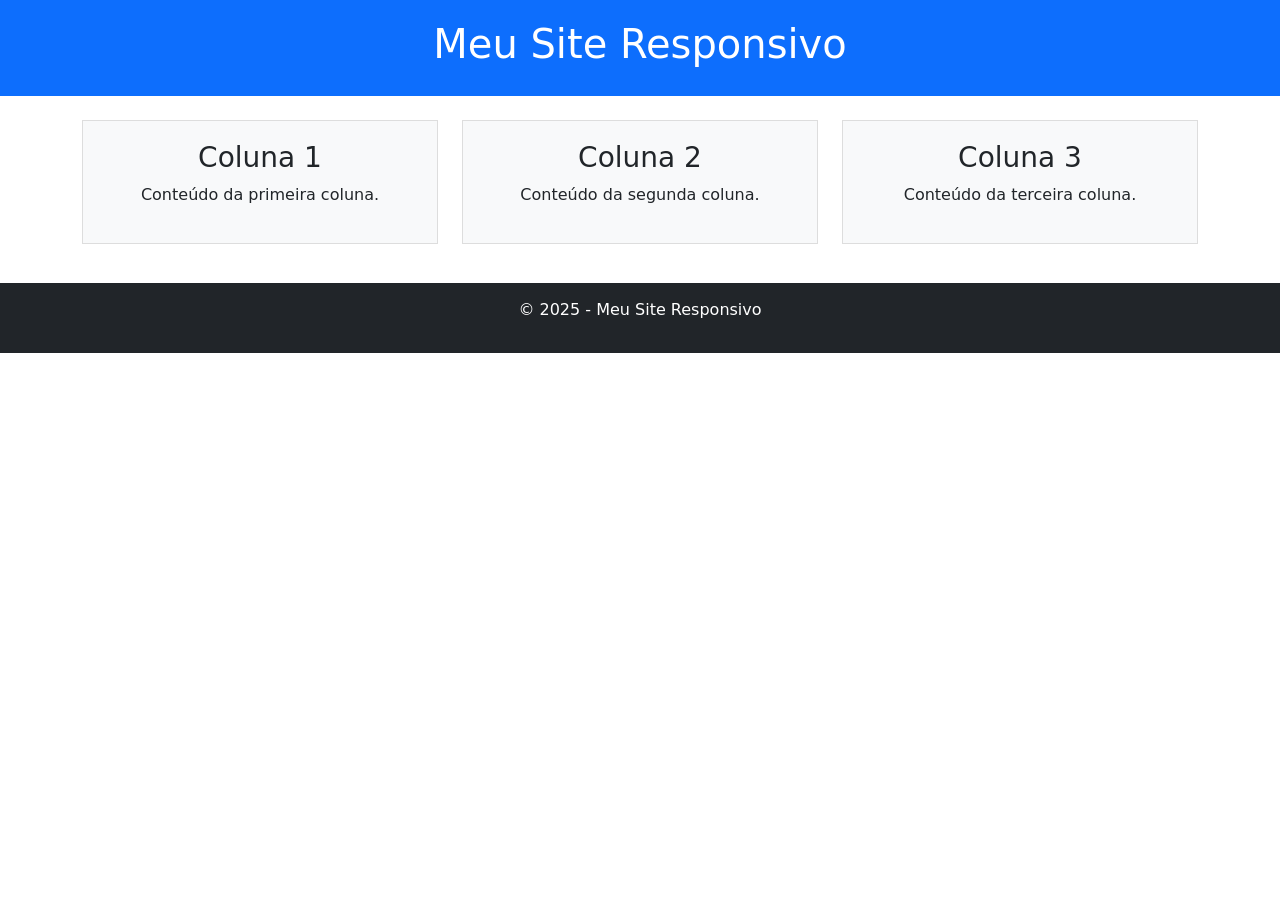
<file: aulapratica/index.html>
<!DOCTYPE html>
<html lang="pt-BR">
<head>
    <meta charset="UTF-8">
    <meta name="viewport" content="width=device-width, initial-scale=1.0">
    <title>Página Responsiva com Bootstrap</title>

    <!-- Bootstrap CSS -->
    <link href="https://cdn.jsdelivr.net/npm/bootstrap@5.3.3/dist/css/bootstrap.min.css" rel="stylesheet">

    <style>
        header {
            background-color: #0d6efd;
            color: white;
            padding: 20px;
            text-align: center;
        }

        .coluna {
            background-color: #f8f9fa;
            border: 1px solid #ddd;
            padding: 20px;
            text-align: center;
            margin-bottom: 15px;
        }

        footer {
            background-color: #212529;
            color: white;
            text-align: center;
            padding: 15px;
        }
    </style>
</head>
<body>

    <!-- Cabeçalho -->
    <header>
        <h1>Meu Site Responsivo</h1>
    </header>

    <!-- Conteúdo Principal -->
    <main class="container my-4">
        <div class="row">
            
            <!-- Coluna 1 -->
            <div class="col-12 col-md-6 col-lg-4">
                <div class="coluna">
                    <h3>Coluna 1</h3>
                    <p>Conteúdo da primeira coluna.</p>
                </div>
            </div>

            <!-- Coluna 2 -->
            <div class="col-12 col-md-6 col-lg-4">
                <div class="coluna">
                    <h3>Coluna 2</h3>
                    <p>Conteúdo da segunda coluna.</p>
                </div>
            </div>

            <!-- Coluna 3 -->
            <div class="col-12 col-md-12 col-lg-4">
                <div class="coluna">
                    <h3>Coluna 3</h3>
                    <p>Conteúdo da terceira coluna.</p>
                </div>
            </div>

        </div>
    </main>

    <!-- Rodapé -->
    <footer>
        <p>&copy; 2025 - Meu Site Responsivo</p>
    </footer>

    <!-- Bootstrap JS -->
    <script src="https://cdn.jsdelivr.net/npm/bootstrap@5.3.3/dist/js/bootstrap.bundle.min.js"></script>

</body>
</html>
</file>
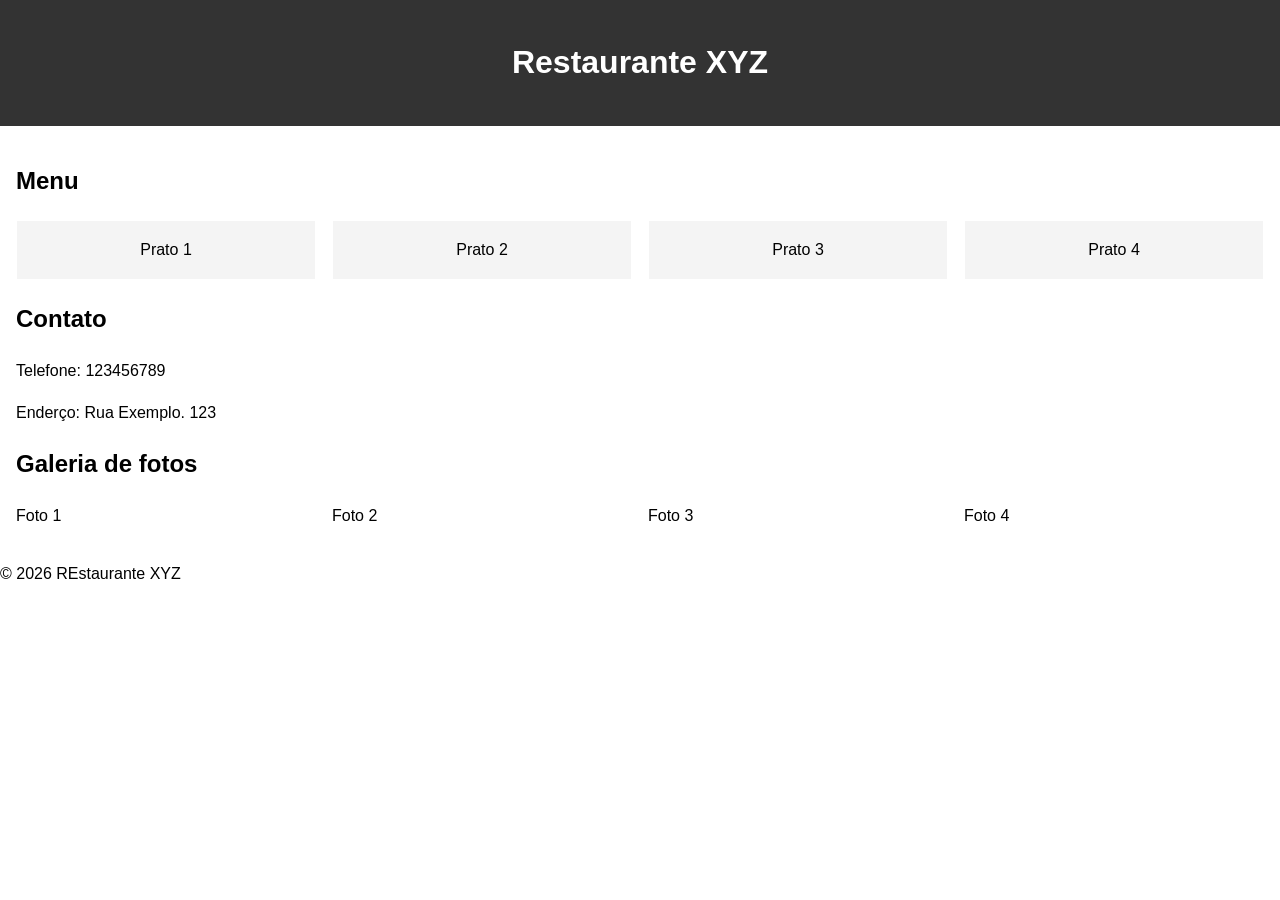
<file: dock02/index.html>
<!DOCTYPE html>
<html lang="en">
<head>
    <meta charset="UTF-8">
    <meta name="viewport" content="width=device-width, initial-scale=1.0">
    <title>Restaurante XYZ</title>
    <link rel="stylesheet" href="style.css">
</head>
<body>
    <header>
        <h1>Restaurante XYZ</h1>
    </header>
    <main>
        <section class="menu">
            <h2>Menu</h2>
            <div class="grid">
                <div class="grid-item">Prato 1</div>
                <div class="grid-item">Prato 2</div>
                <div class="grid-item">Prato 3</div>
                <div class="grid-item">Prato 4</div>
            </div>
        </section>
        <section class="contact">
            <h2>Contato</h2>
            <p>Telefone: 123456789</p>
            <p>Enderço: Rua Exemplo. 123</p>
        </section>
        <section class="gallery">
            <h2>Galeria de fotos</h2>
            <div class="grid">
                <div class="grid-utem">Foto 1</div>
                <div class="grid-utem">Foto 2</div>
                <div class="grid-utem">Foto 3</div>
                <div class="grid-utem">Foto 4</div>
            </div>
        </section>
    </main>
    <footer>
        <p>&copy; 2026 REstaurante XYZ</p>
    </footer>
</body>
</html>
</file>
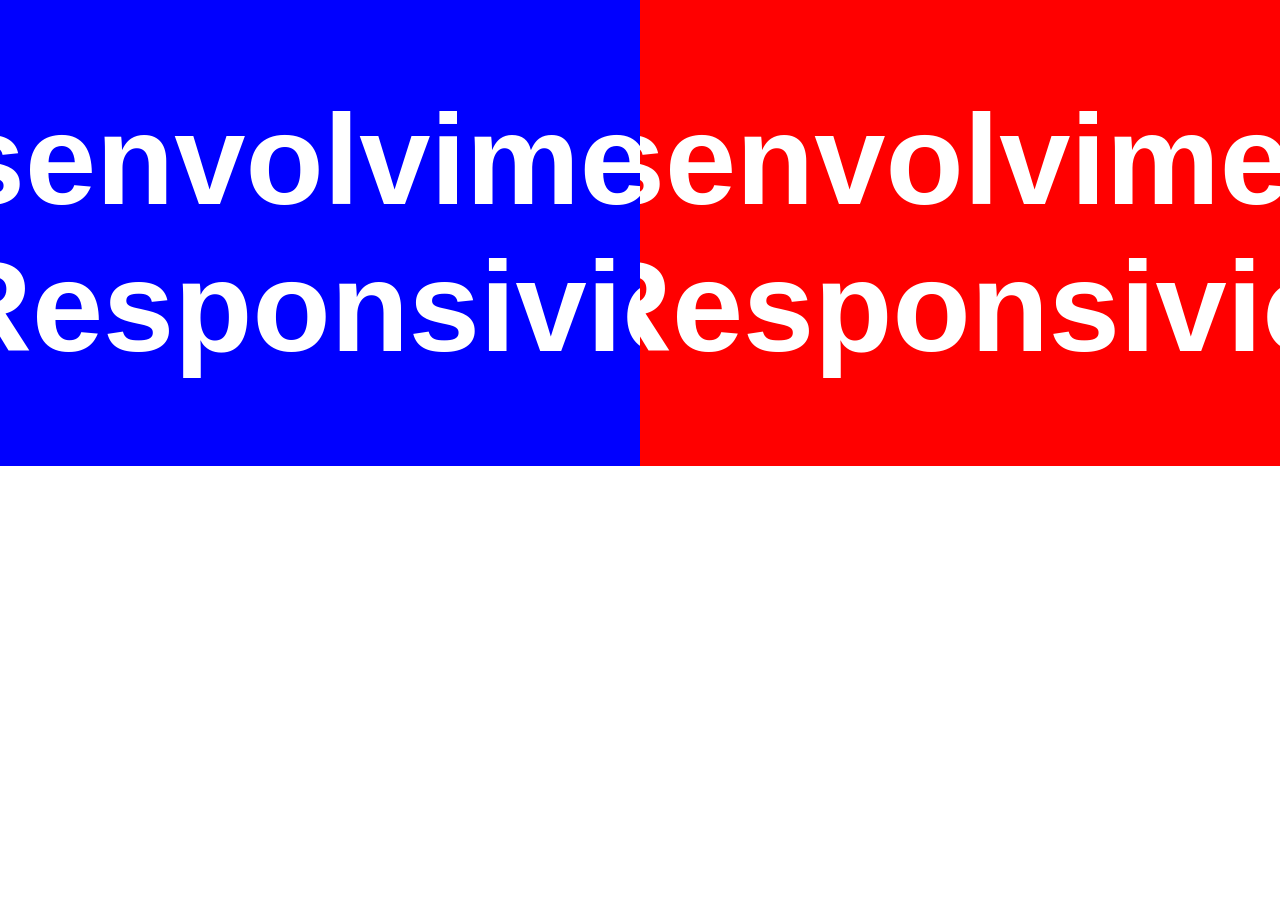
<file: exercicio/index.html>
<!DOCTYPE html>
<html lang="en">
<head>
    <meta charset="UTF-8">
    <meta name="viewport" content="width=device-width, initial-scale=1.0">
    <title>Responsividade de blocos</title>
    <link rel="stylesheet" href="index.css">
</head>
<body>
    <div class="container">
        <div class="blue-block">
            <h1>Desenvolvimento Responsivio</h1>
        </div>
        <div class="red-block">
            <h1>Desenvolvimento Responsivio</h1>
        </div>
    </div>
</body>
</html>
</file>
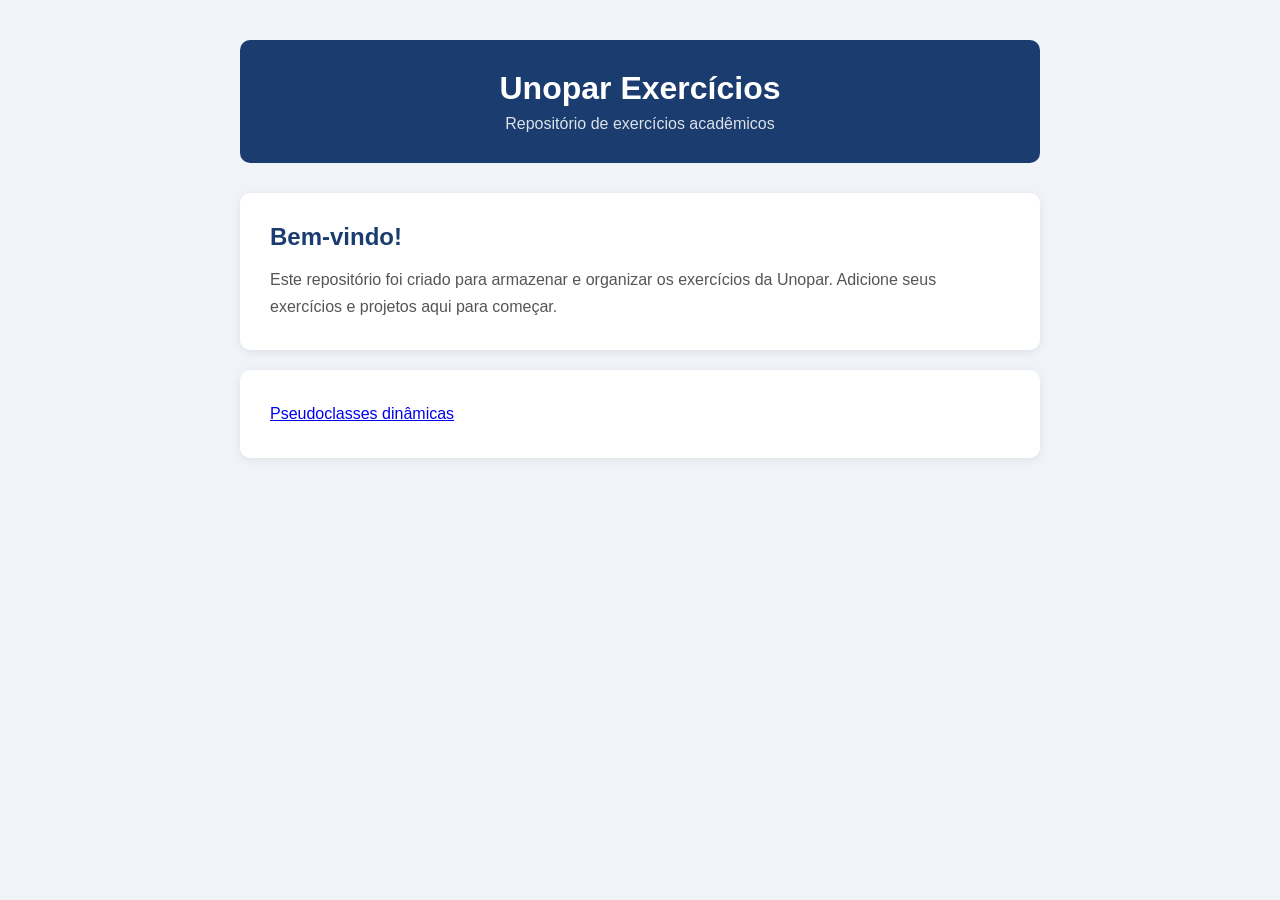
<file: basico_HTML.HTML>
<!DOCTYPE html>
<html lang="pt-BR">
<head>
  <meta charset="UTF-8" />
  <meta name="viewport" content="width=device-width, initial-scale=1.0" />
  <title>Unopar Exercícios</title>
  <link rel="stylesheet" href="style.css">
</head>
<body>
  <header>
    <h1>Unopar Exercícios</h1>
    <p>Repositório de exercícios acadêmicos</p>
  </header>
  <div class="card">
    <h2>Bem-vindo!</h2>
    <p>Este repositório foi criado para armazenar e organizar os exercícios da Unopar. Adicione seus exercícios e projetos aqui para começar.</p>
  </div>
  <div class="card">
    <p><a href="week1.html">Pseudoclasses dinâmicas</a></p>
  </div>
</body>
</html>
</file>
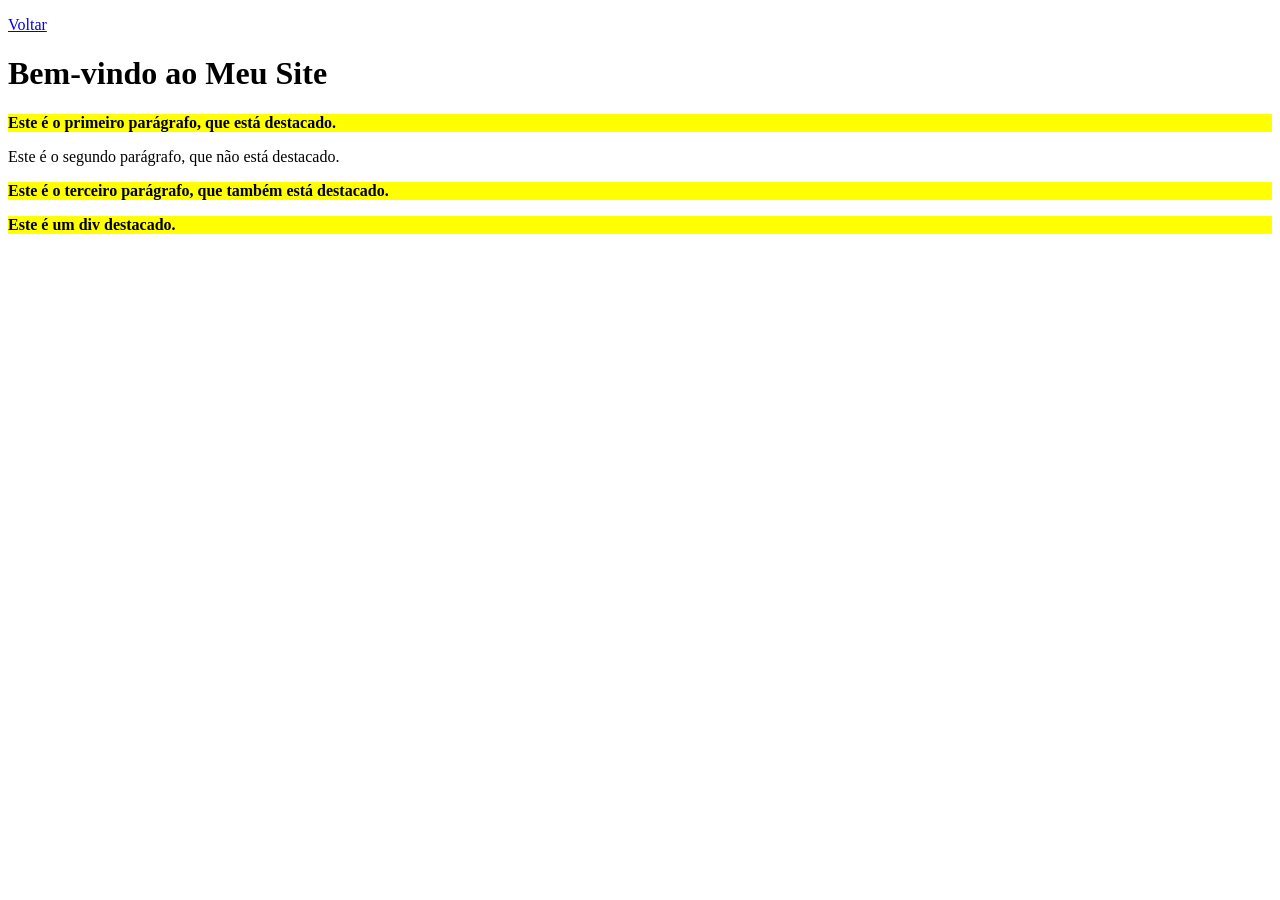
<file: exemplo.html>
<!DOCTYPE html>
<html lang=br>
    <head>
        <meta charset="UTF-8" />
        <meta name="viewport" content="width=device-width, initial-scale=1.0" />
        <title>Exemplo de Seletor de Classe</title>
        <style>
            .highlight {
                background-color: yellow;
                font-weight: bold;}

            #main-header {
            background-color: black;
            color: white;
            padding: 20px;
            text-align: center;
}
        </style>
    </head>
    <body>
        <div class="card">
            <p><a href="week1.html">Voltar</a></p>
        </div>

        <h1>Bem-vindo ao Meu Site</h1>
        <p class="highlight">Este é o primeiro parágrafo, que está destacado.</p>
        <p>Este é o segundo parágrafo, que não está destacado.</p>
        <p class="highlight">Este é o terceiro parágrafo, que também está destacado.</p>
        <div class="highlight">Este é um div destacado.</div>

    </body>

</html>
</file>
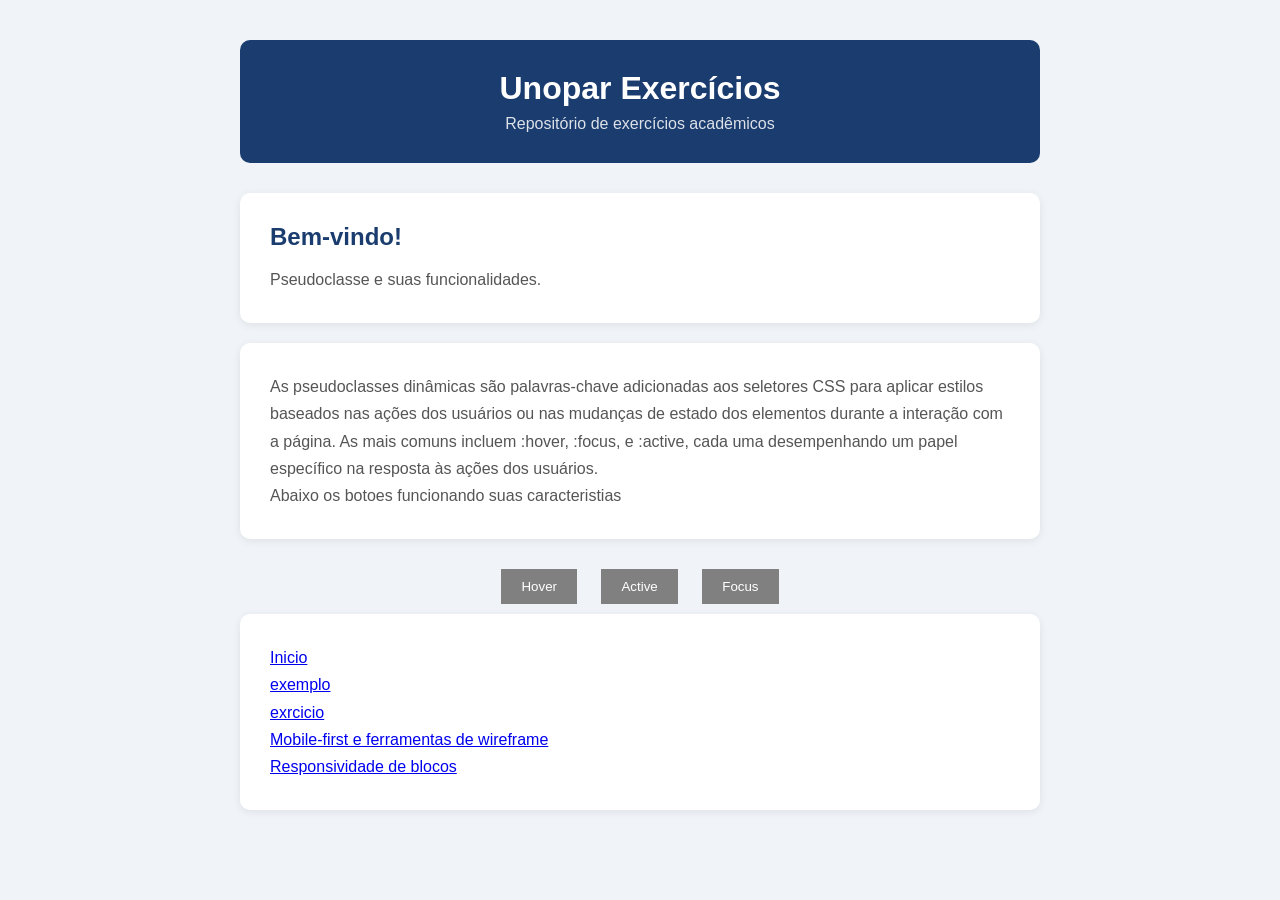
<file: week1.html>
<!DOCTYPE html>
<html lang="pt-BR">
<head>
  <meta charset="UTF-8" />
  <meta name="viewport" content="width=device-width, initial-scale=1.0" />
  <title>CSS</title>
  <link rel="stylesheet" href="style.css">
</head>
<body>
  <header>
    <h1>Unopar Exercícios</h1>
    <p>Repositório de exercícios acadêmicos</p>
  </header>
  <div class="card">
    <h2>Bem-vindo!</h2>
    <p>Pseudoclasse e suas funcionalidades.</p>
  </div>
  <div class="card">
    <p>As pseudoclasses dinâmicas são palavras-chave adicionadas aos seletores CSS para aplicar estilos baseados nas ações 
      dos usuários ou nas mudanças de estado dos elementos durante a interação com a página. 
      As mais comuns incluem :hover, :focus, e :active, cada uma desempenhando um papel específico na resposta às ações dos usuários.</p>
      <p>Abaixo os botoes funcionando suas caracteristias</p>
  </div>
  <div class="botoes">
    <button class="btn-hover">Hover</button>
    <button class="btn-active">Active</button>
    <button class="btn-focus">Focus</button>
  </div>
  
  <div class="card">
    <p><a href="basico_HTML.HTML">Inicio</a></p>
    <p><a href="exemplo.html">exemplo</a></p>
    <p><a href="exercicio/page1.html">exrcicio</a></p>
    <p><a href="exercicio/Mobile-first.html">Mobile-first e ferramentas de wireframe</a></p>
    <p><a href="exercicio">Responsividade de blocos</a></p>
  </div>
</body>
</html>
</file>
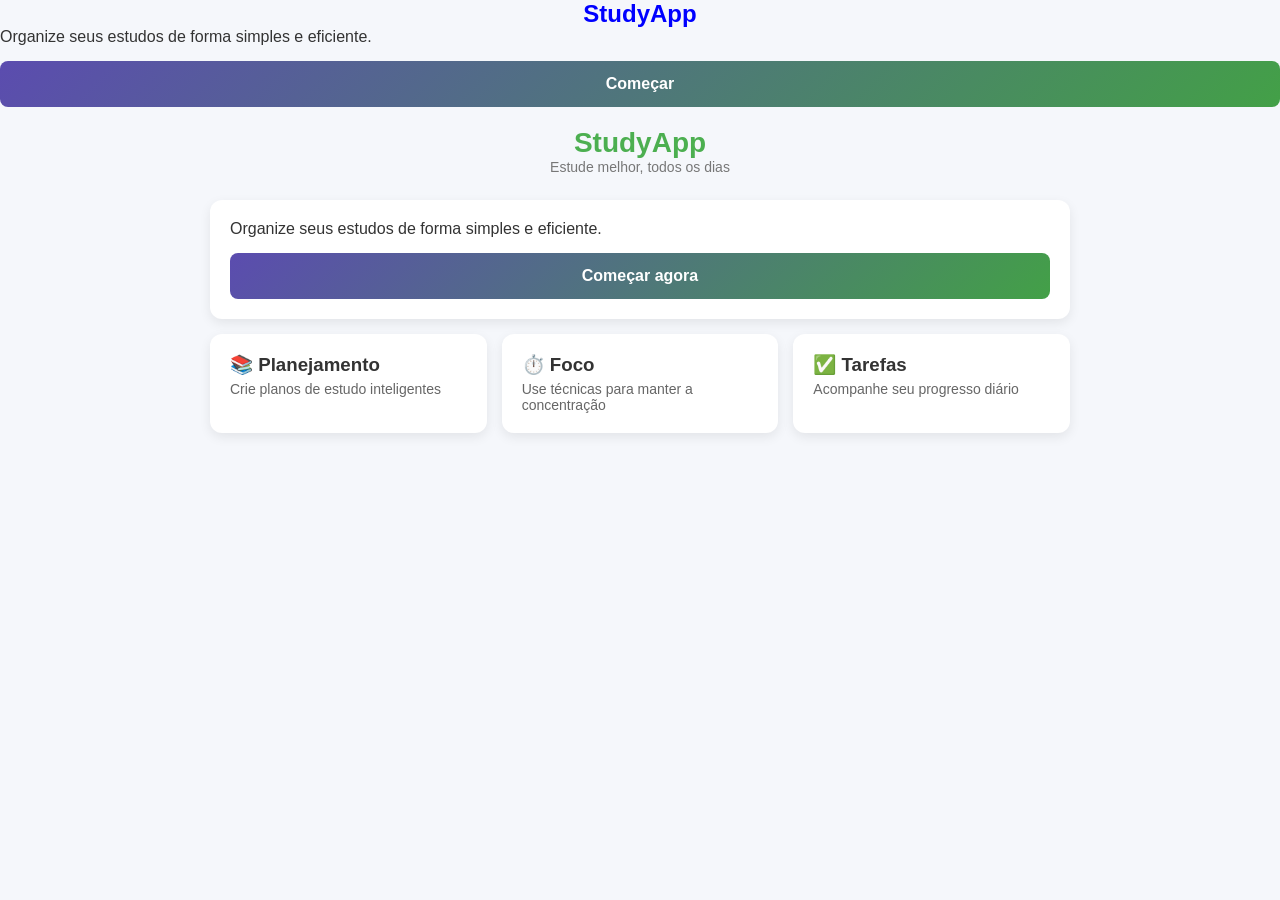
<file: exercicio/Mobile-first.html>
<!DOCTYPE html>
<html lang="pt-BR">
<head>
  <meta charset="UTF-8">
  <meta name="viewport" content="width=device-width, initial-scale=1.0">
  <title>StudyApp</title>
  <link rel="stylesheet" href="Mobile-first.css">
</head>
<body>

  <header>
    <h1>StudyApp</h1>
  </header>

  <main>
    <section class="intro">
      <p>Organize seus estudos de forma simples e eficiente.</p>
      <button>Começar</button>
    </section>

    <!DOCTYPE html>
<html lang="pt-BR">
<head>
  <meta charset="UTF-8">
  <meta name="viewport" content="width=device-width, initial-scale=1.0">
  <title>StudyApp</title>
  <link rel="stylesheet" href="style.css">
</head>
<body>

  <main class="container">

    <header class="header">
      <h1>StudyApp</h1>
      <p>Estude melhor, todos os dias</p>
    </header>

    <section class="card intro">
      <p>Organize seus estudos de forma simples e eficiente.</p>
      <button>Começar agora</button>
    </section>

    <section class="features">
      <div class="card feature">
        <h3>📚 Planejamento</h3>
        <p>Crie planos de estudo inteligentes</p>
      </div>

      <div class="card feature">
        <h3>⏱️ Foco</h3>
        <p>Use técnicas para manter a concentração</p>
      </div>

      <div class="card feature">
        <h3>✅ Tarefas</h3>
        <p>Acompanhe seu progresso diário</p>
      </div>
    </section>

  </main>

</body>
</html>
  </main>

</body>
</html>
</file>
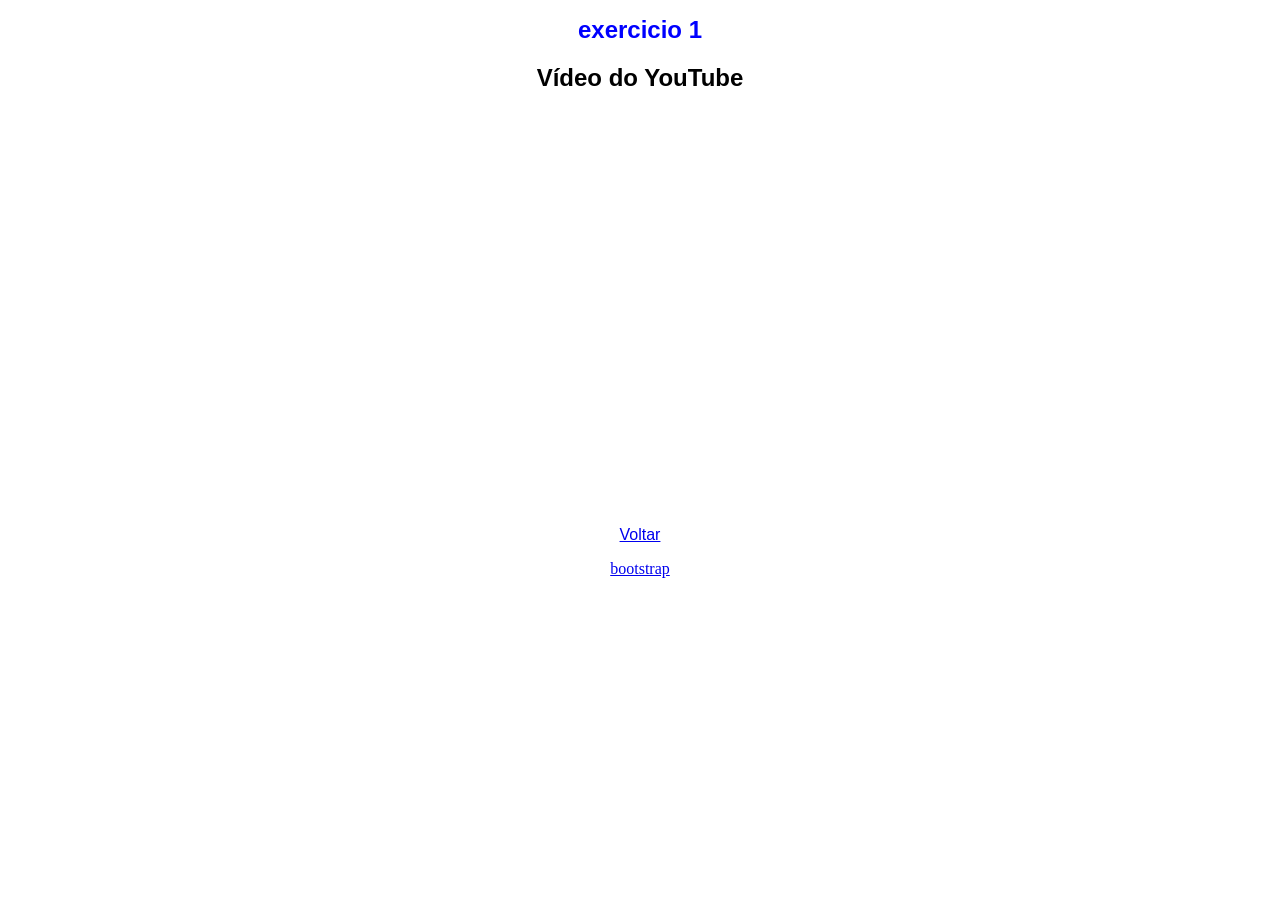
<file: exercicio/page1.html>
<!DOCTYPE html>
<html lang="en">
<head>
    <meta charset="UTF-8">
    <meta name="viewport" content="width=device-width, initial-scale=1.0">
    <title>Document</title>
    <link rel="stylesheet" href="style.css">
</head>
<body>
    <h1>exercicio 1</h1>    
    <h2>Vídeo do YouTube</h2>

    <iframe class="midia" width="560" height="315" src="https://www.youtube.com/embed/zFZrkCIc2Oc?si=v6aOunD9qfy7gGWZ" title="YouTube video player" frameborder="0" allow="accelerometer; autoplay; clipboard-write; encrypted-media; gyroscope; picture-in-picture; web-share" referrerpolicy="strict-origin-when-cross-origin" allowfullscreen></iframe>
    <div class="bootstrap">
        <p class="link"><a href="page2.html">Voltar</a></p>
        <a href="https://getbootstrap.com/docs/3.4/css/">bootstrap</a>
    </div>
</body>
</html>
</file>
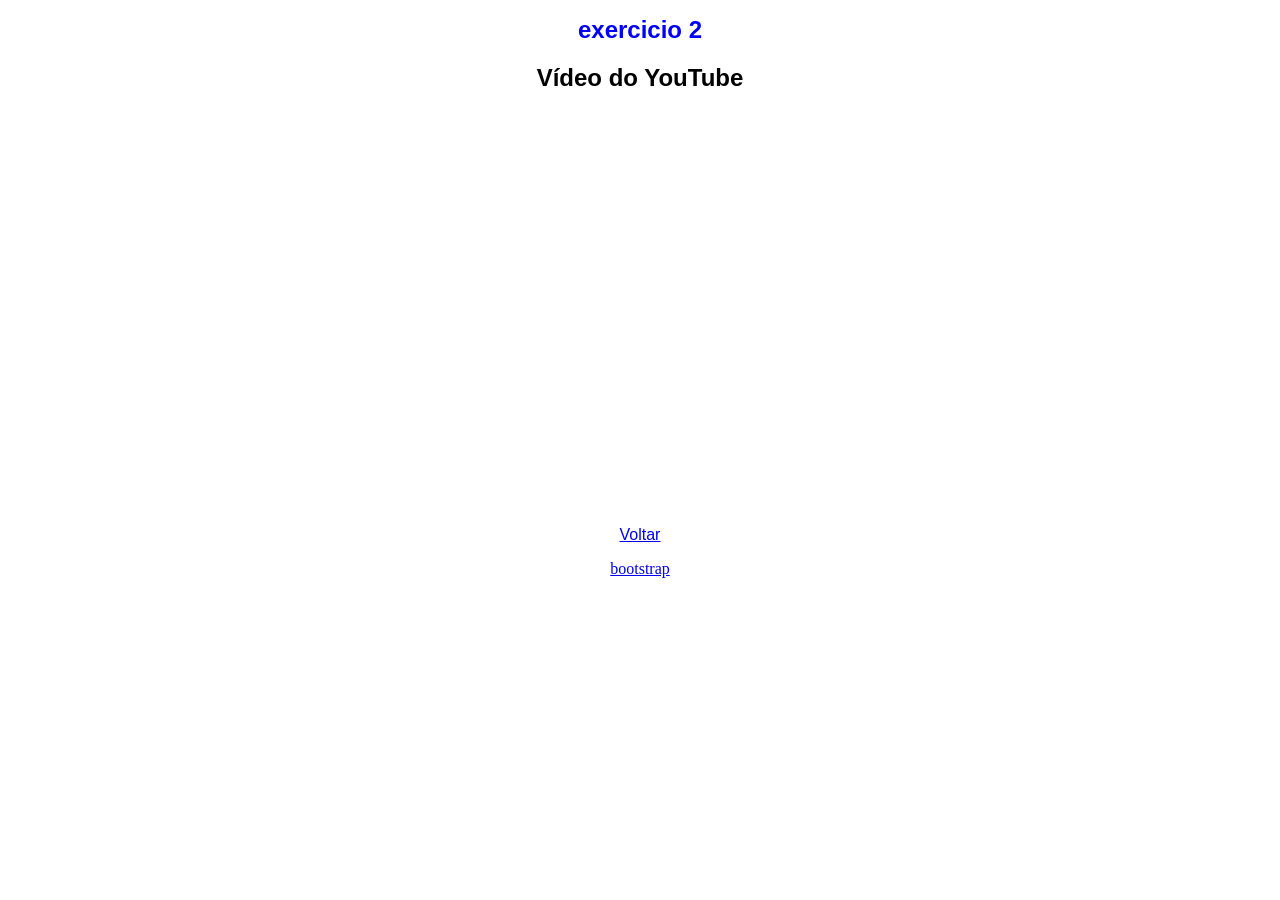
<file: exercicio/page2.html>
<!DOCTYPE html>
<html lang="en">
<head>
    <meta charset="UTF-8">
    <meta name="viewport" content="width=device-width, initial-scale=1.0">
    <title>Document</title>
    <link rel="stylesheet" href="style.css">
</head>
<body>
    <h1>exercicio 2</h1>
    <h2>Vídeo do YouTube</h2>

    <iframe class="midia" width="560" height="315" src="https://www.youtube.com/embed/zFZrkCIc2Oc?si=v6aOunD9qfy7gGWZ" title="YouTube video player" frameborder="0" allow="accelerometer; autoplay; clipboard-write; encrypted-media; gyroscope; picture-in-picture; web-share" referrerpolicy="strict-origin-when-cross-origin" allowfullscreen></iframe>    
    <div class="bootstrap">
        <p class="link"><a href="page1.html">Voltar</a></p>
        <a href="https://getbootstrap.com/docs/3.4/css/">bootstrap</a>
    </div>
</body>
</html>
</file>
<file: dock02/style.css>
body {
    font-family: Arial, Helvetica, sans-serif;
    line-height: 1.6;
    margin: 0;
    padding: 0;
}

header, fotter {
    background-color: #333;
    color: #fff;
    text-align: center;
    padding: 1rem;
}

main {
    padding: 1rem;
}

.grid {
    display: grid;
    grid-template-columns: 1fr ;
    gap: 1rem;
}

.grid-item {
    background-color: #f4f4f4;
    padding: 1rem;
    border: 1px solid #fff;
    text-align: center;
}

@media (min-width: 768px) {
    .grid {
        grid-template-columns: repeat(2, 1fr);
    }
}

@media (min-width: 1024px) {
    .grid {
        grid-template-columns: repeat(4, 1fr);
    }
}
</file>
<file: exercicio/index.css>
body {
    margin: 0;
    padding: 0;
    box-sizing: border-box;
}

.container {
    display: flex;
    flex-wrap: 100vh;
}

.blue-block, .red-block {
    flex: 1;
    display: flex;
    justify-content: center;
    align-items: center;
    color: white;
    font-size: 4em;
    font-family: Arial, sans-serif;
    transition: flex 0.5s ease-in-out, font-size 0.5s ease-in-out;
    overflow: hidden;
    text-align: center;
}

.blue-block {
    background-color: blue;
}

.red-block {
    background-color: red;
}

@media screen and (max-width: 860px) {
    .container {
        flex-direction: column;
    }

    .blue-block, .red-block {
        font-size: 2em;
    }
}
</file>
<file: style.css>
* { box-sizing: border-box; margin: 0; padding: 0; }
    body {
      font-family: 'Segoe UI', Tahoma, Geneva, Verdana, sans-serif;
      background: #f0f4f8;
      color: #333;
      display: flex;
      flex-direction: column;
      align-items: center;
      min-height: 100vh;
      padding: 40px 20px;
    }
    header {
      background: #1a3c6e;
      color: white;
      width: 100%;
      max-width: 800px;
      border-radius: 10px;
      padding: 30px;
      text-align: center;
      margin-bottom: 30px;
    }
    header h1 { font-size: 2rem; margin-bottom: 8px; }
    header p { font-size: 1rem; opacity: 0.85; }
    .card {
      background: white;
      border-radius: 10px;
      padding: 30px;
      width: 100%;
      max-width: 800px;
      box-shadow: 0 2px 8px rgba(0,0,0,0.08);
      margin-bottom: 20px;
    }
    .card h2 { color: #1a3c6e; margin-bottom: 15px; }
    .card p { line-height: 1.7; color: #555; }

    button {
  padding: 10px 20px;
  margin: 10px;
  border: none;
  background-color: gray;
  color: white;
  cursor: pointer;
}

/* Hover */
.btn-hover:hover {
  background-color: blue;
}

/* Active (quando clica) */
.btn-active:active {
  background-color: red;
}

/* Focus (quando selecionado com TAB ou clique) */
.btn-focus:focus {
  background-color: green;
  outline: 2px solid black;
}

.highlight {

    background-color: rgb(112, 112, 7);

    font-weight: bold;

}
</file>
<file: exercicio/Mobile-first.css>
/* Reset básico */
* {
  margin: 0;
  padding: 0;
  box-sizing: border-box;
}

body {
  font-family: -apple-system, BlinkMacSystemFont, "Segoe UI", Roboto, sans-serif;
  background: #f5f7fb;
  color: #333;
}

/* Container central */
.container {
  padding: 20px;
  max-width: 500px;
  margin: auto;
}

/* Header */
.header {
  text-align: center;
  margin-bottom: 25px;
}

.header h1 {
  font-size: 28px;
  color: #4CAF50;
}

.header p {
  font-size: 14px;
  color: #777;
}

/* Cards */
.card {
  background: white;
  padding: 20px;
  border-radius: 12px;
  box-shadow: 0 4px 12px rgba(0,0,0,0.08);
  margin-bottom: 15px;
}

/* Intro */
.intro p {
  margin-bottom: 15px;
}

/* Botão moderno */
button {
  width: 100%;
  padding: 14px;
  font-size: 16px;
  background: linear-gradient(135deg, #5b4caf, #43A047);
  color: white;
  border: none;
  border-radius: 8px;
  font-weight: bold;
}

/* Features */
.feature h3 {
  margin-bottom: 5px;
}

.feature p {
  font-size: 14px;
  color: #666;
}

/* RESPONSIVO (tablet pra cima) */
@media (min-width: 768px) {
  .container {
    max-width: 900px;
  }

  .features {
    display: flex;
    gap: 15px;
  }

  .feature {
    flex: 1;
  }
}

.card:hover {
  transform: translateY(-5px);
  box-shadow: 0 8px 20px rgba(0,0,0,0.12);
}

button:active {
  transform: scale(0.97);
}

button:hover {
  filter: brightness(1.1);
}

@keyframes fadeInUp {
  from {
    opacity: 0;
    transform: translateY(15px);
  }
  to {
    opacity: 1;
    transform: translateY(0);
  }
}

.card {
  animation: fadeInUp 0.5s ease forwards;
}
</file>
<file: exercicio/style.css>
h1{
    color: blue;
    font-size: 24px;
    text-align: center;
    font-family: Arial, sans-serif;
} 

h2{
    color: black;
    font-size: 24px;
    text-align: center;
    font-family: Arial, sans-serif;
} 

.link {
    text-align: center;
    margin-top: 20px;
    font-family: Arial, sans-serif;
}

.midia {
    width: 100%;
    max-width: 700px;
    height: auto;
}

/* Ajuste especial para iframe (YouTube) */
iframe.midia {
    aspect-ratio: 16 / 9;
}

.midia {
    display: block;
    margin: 0 auto;
    width: 100%;
    max-width: 700px;
}

.bootstrap {
    text-align: center;
    margin-top: 20px;
}
</file>
